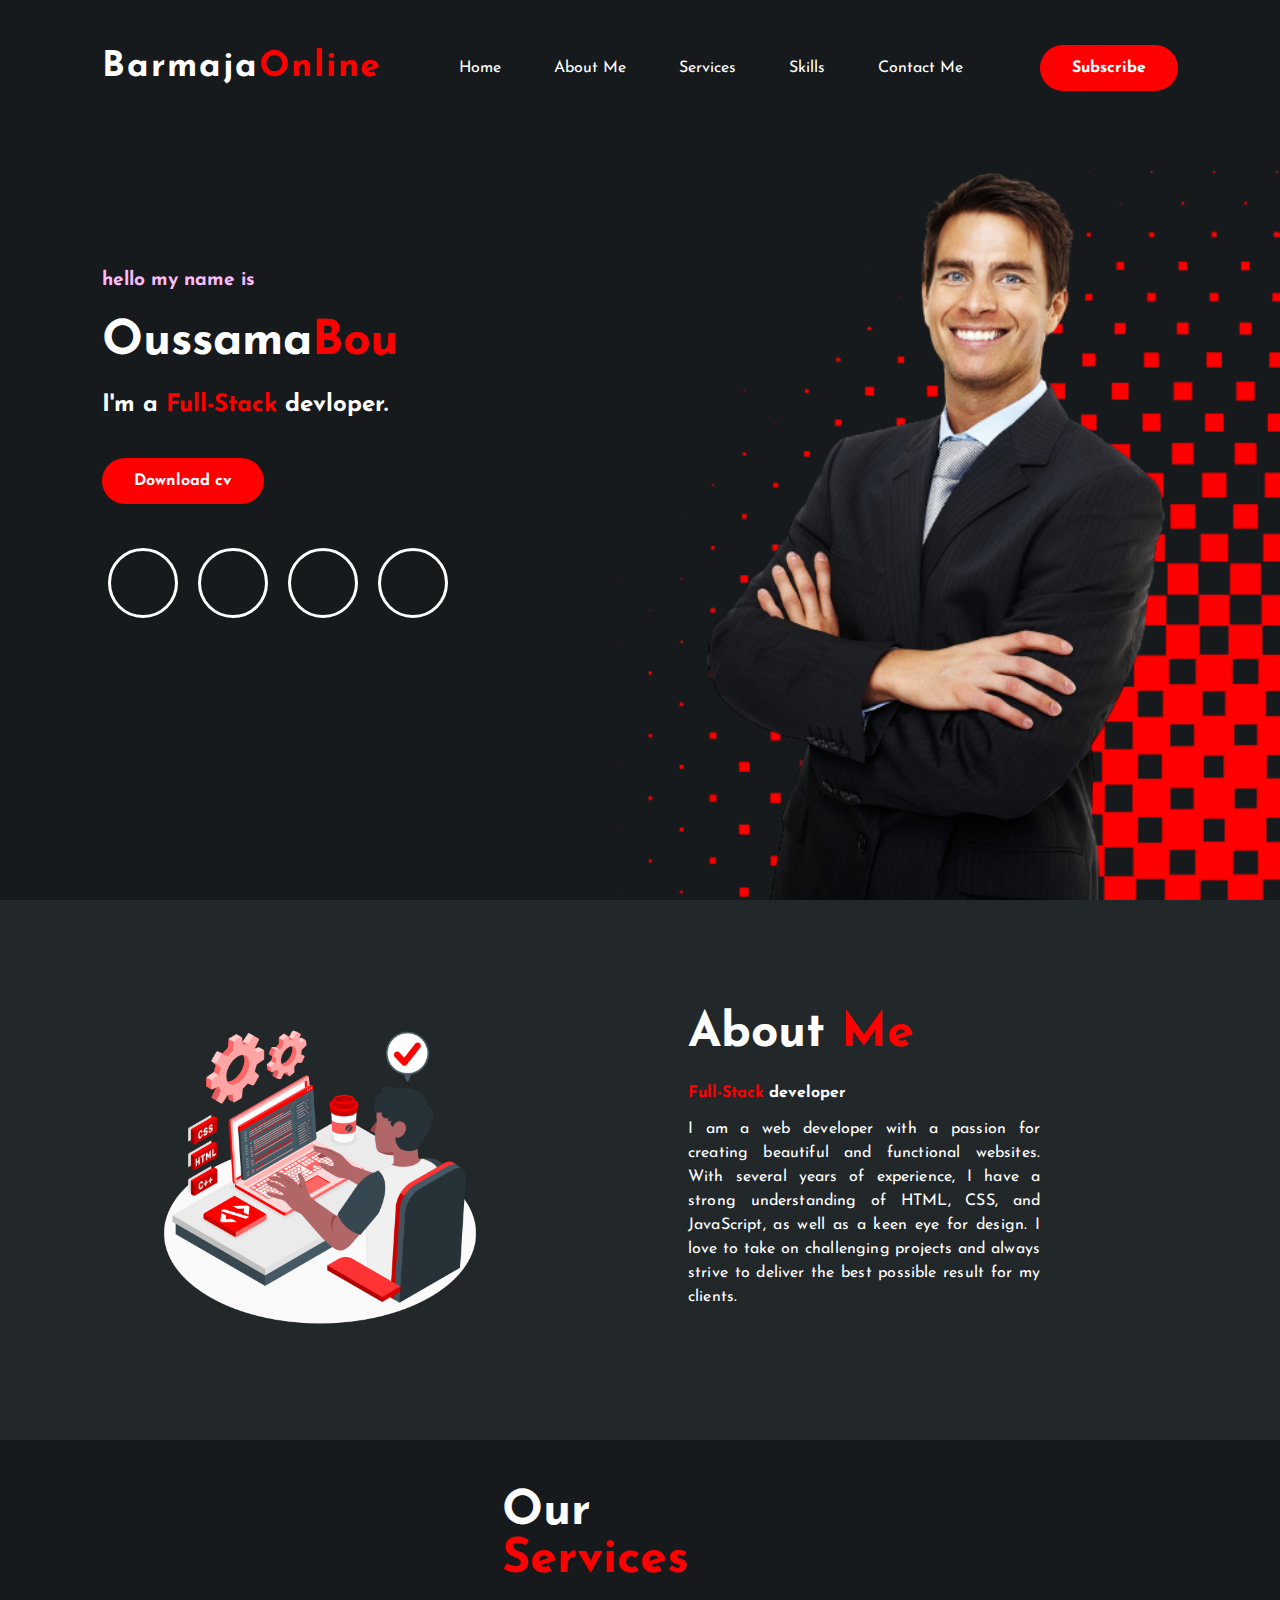
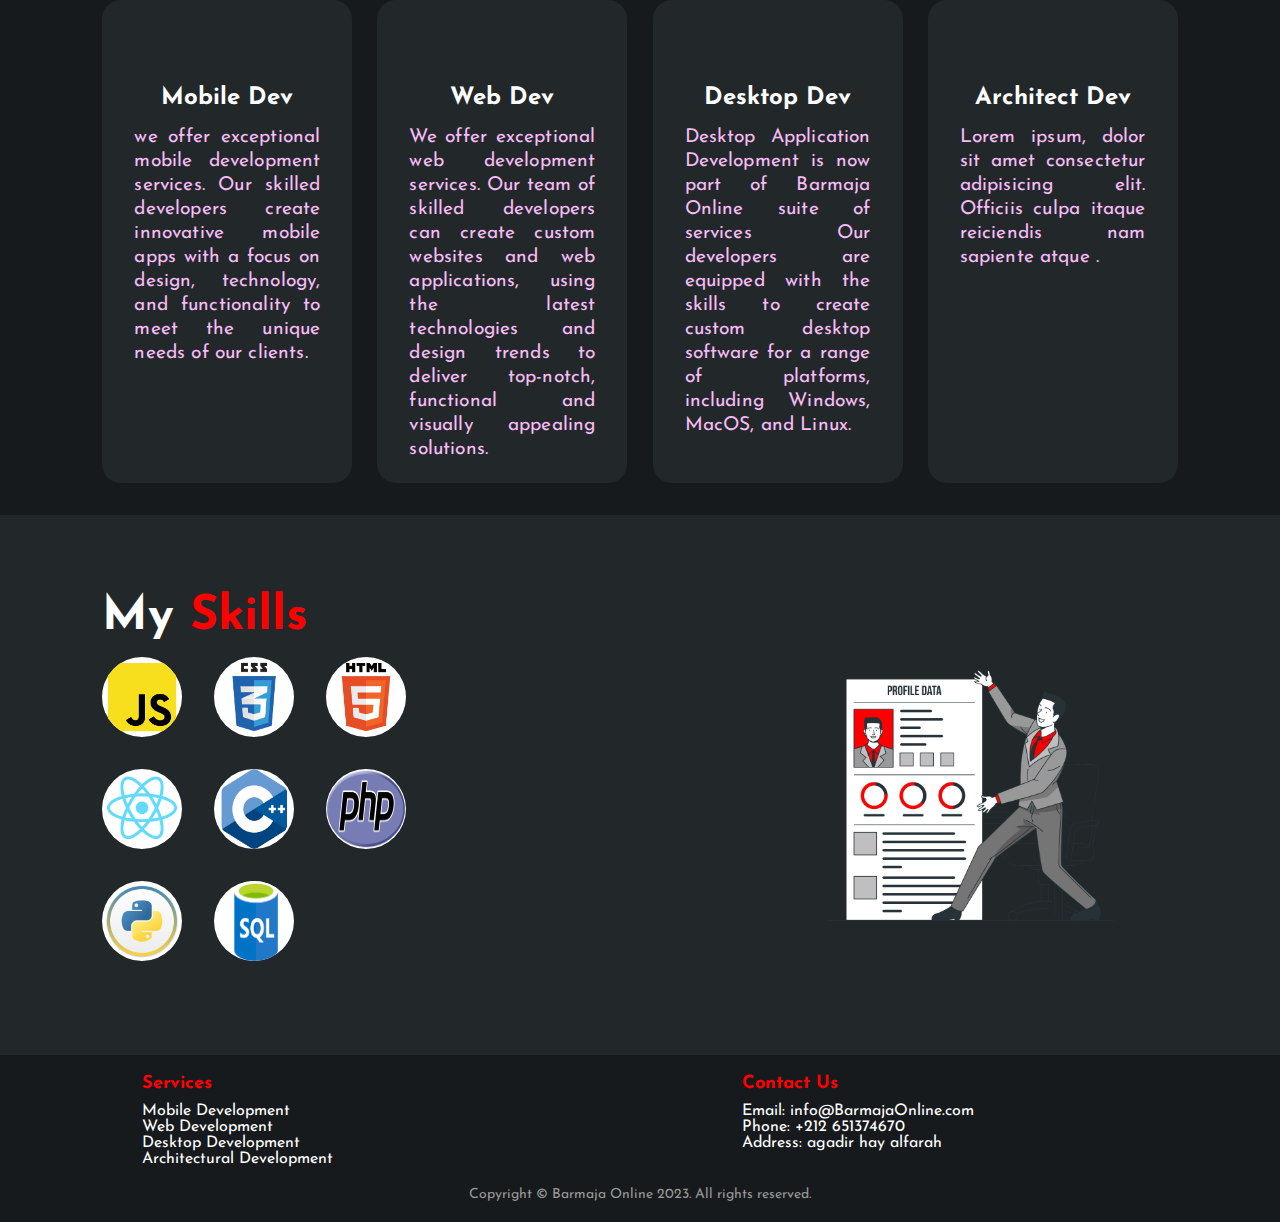
<file: index.html>
<!DOCTYPE html>
<html lang="en">
<head>
    <meta charset="UTF-8">
    <meta http-equiv="X-UA-Compatible" content="IE=edge">
    <meta name="viewport" content="width=device-width, initial-scale=1.0">
    <title>courses</title>
    <meta name="description" content="Best free online courses...">
    <meta name="keywords" content="Boulakhbar Oussama ,Boulakhbar,Oussama,html,css,python">
    <link rel="stylesheet" href="css/style.css">
    <link rel="icon" href="icons/icon https.ico">
    <link href="https://fonts.googleapis.com/css2?family=Josefin+Sans:wght@100;200;300;400;500;600;700&display=swap" rel="stylesheet">
    <link rel="stylesheet" href="https://use.fontawesome.com/releases/v5.6.3/css/all.css" integrity="sha384-UHRtZLI+pbxtHCWp1t77Bi1L4ZtiqrqD80Kn4Z8NTSRyMA2Fd33n5dQ8lWUE00s/" crossorigin="anonymous">
    <link rel="stylesheet" href="https://cdnjs.cloudflare.com/ajax/libs/font-awesome/6.3.0/css/all.min.css" integrity="sha512-SzlrxWUlpfuzQ+pcUCosxcglQRNAq/DZjVsC0lE40xsADsfeQoEypE+enwcOiGjk/bSuGGKHEyjSoQ1zVisanQ==" crossorigin="anonymous" referrerpolicy="no-referrer" >
    <!-- <link rel="stylesheet" href="bootstrap-5.0.2-dist/css/bootstrap.min.css"> -->
    <!-- <link rel="stylesheet" href="https://cdn.jsdelivr.net/npm/bootstrap@5.0.2/dist/css/bootstrap.min.css"> -->
</head>
<body>
    <!-- _____________________________________________________________Home______________________________________________________________ -->
    <section class="home" id="home">
        <!-- __________________________________Nav_________________________________ -->
        <nav>
            <h2>Barmaja<span>Online</span></h2>
            <ul id="actions">
                <li><a href="#home">home</a></li>
                <li><a href="#about_me">about Me</a></li>
                <li><a href="#services">services</a></li>
                <li><a href="#skills">skills</a></li>
                <li><a href="contact_me.html">contact Me</a></li>
            </ul>
            <a href="#" class="btn">Subscribe</a>
            <button id="menu">
                <span></span>
                <span></span>
                <span></span>
            </button>
        </nav>
        <!-- _______________________________Content__________________________ -->
        <div class="content">
            <!-- _________________container-texts_______________ -->
            <div class="container-texts">
                <h4>hello my name is</h4>
                <h1>Oussama<span>Bou</span></h1>
                <h3>I'm a <span>Full-Stack</span> devloper.</h3>
                <a href="#" class="btn">Download cv</a>
                <div class="social">
                    <ul>
                        <li>
                            <a href="https://www.facebook.com/ossamaboulakhbar" target="_blank">
                            <i class="fab fa-facebook-f icon"></i>    </a>
                        </li>
                        <li>
                            <a href="#"><i class="fab fa-twitter icon"></i></a>
                        </li>
                        <li>
                        <a href="#"><i class="fab fa-linkedin-in icon"></i></a></li>
                        <li>
                            <a href="#"><i class="fab fa-google-plus-g icon"></i></a></li>
                    </ul>
                </div>
            </div>
            <!-- _________________container-images_______________ -->
            <div class="container-images">
                <img src="imgs/shape.png" alt="" class="shape">
                <img src="imgs/man-removebg-preview.png" alt="" class="man">
                
            </div>
        </div>
    </section>
    <!-- _____________________________________________________________About me______________________________________________________________ -->
    <section class="about" id="about_me">
        <!-- _________________container-images_______________ -->
        <div class="container-images">
            <img src="imgs/about_me.png" alt="">
        </div>
        <!-- _________________container-texts_______________ -->
        <div class="container-texts">
            <h1>About <span>Me</span></h1>
            <h4> <span> Full-Stack</span> developer </h4>
            <p>I am a web developer with a passion for creating beautiful and functional websites. With several years of experience,
                I have a strong understanding of HTML, CSS, and JavaScript, as well as a keen eye for design. I love to
                take on challenging projects and always strive to deliver the best possible result for my clients.</p>
        </div>
    </section>
    <!--  _____________________________________________________________Our Services______________________________________________________________ -->
    <section class="services" id="services">
        <h1 class="title"> Our <span>Services </span></h1>
        <div class="box">
            <div class="card">
                <i class="fa-solid fa-mobile-screen-button"></i>
                <h5>Mobile Dev</h5>
                <div class="par">
                    <p> we offer exceptional mobile development services. Our skilled developers create innovative mobile apps with a focus on design, 
                        technology, and functionality to meet the unique needs of our clients. 
                        </p>
                </div>
            </div>
            <div class="card">
                <i class="far fa-file-code"></i>
                <h5>Web Dev</h5>
                <div class="par">
                    <p>We offer exceptional web development services. Our team of skilled developers can create custom websites and web applications, using the latest technologies and design trends to deliver top-notch, functional and visually appealing solutions.
                        </p>
                </div>
            </div>
            <div class="card">
                <i class="fas fa-laptop-code"></i>
                <h5>Desktop Dev</h5>
                <div class="par">
                    <p>Desktop Application Development is now part of Barmaja Online suite of services
                        Our developers are equipped with the skills to create custom desktop software for a range of platforms, including Windows, MacOS, and Linux.
                        </p>
                </div>
            </div>
            <div class="card">
                <i class="fa-solid fa-sitemap"></i>
                <h5>Architect Dev</h5>
                <div class="par">
                    <p>Lorem ipsum, dolor sit amet consectetur adipisicing elit. Officiis culpa itaque reiciendis nam sapiente atque 
                        .</p>
                </div>
            </div>
        </div>

    </section> 
    <!--  _____________________________________________________________My Skills_____________________________________________________________ -->
    <section class="skills" id="skills">
        <!-- _________________container-texts_______________ -->
        <div class="container-skills">
            <h1>My <span>Skills</span></h1>
            <div class="content-skills">
                <div class="skill"><img src="imgs/javascriot.png" class="rounded-circle" alt=""></div>
                <div class="skill"><img src="imgs/css.png" class="rounded-circle"  alt=""></div>
                <div class="skill"><img src="imgs/html.png" class="rounded" alt=""></div>
                <div class="skill"><img src="imgs/react.png" class="rounded-circle" alt=""></div>
                <div class="skill"><img src="imgs/c++.png" class="rounded-circle" alt=""></div>
                <div class="skill"><img src="imgs/php.png" class="rounded-circle" alt=""></div>
                <div class="skill"><img src="imgs/python.png" class="rounded-circle" alt=""></div>
                <div class="skill"><img src="imgs/sql.png "  class="rounded-circle" alt=""></div>
            </div>
        </div>
        <!-- _________________container-images_______________ -->
        <div class="container-images">
            <img src="imgs/Profile data-bro.png" alt="">
        </div>
        
    </section> 


    <footer>
        <div class="footer-content">

            <div class="footer-col">
                <h3>Services</h3>
                <ul>
                    <li><a href="#">Mobile Development</a></li>
                    <li><a href="#">Web Development</a></li>
                    <li><a href="#">Desktop Development</a></li>
                    <li><a href="#">Architectural Development</a></li>
                </ul>
            </div>
            <div class="footer-col">
                <h3>Contact Us</h3>
                <ul>
                    <li>Email: info@BarmajaOnline.com</li>
                    <li>Phone: +212 651374670</li>
                    <li>Address: agadir hay alfarah  </li>
                </ul>
            </div>
        </div>
        <p class="copyright">Copyright &copy; Barmaja  Online  2023. All rights reserved.</p>
    </footer>


<script src="js/script.js"></script>
</body>
</html>
</file>
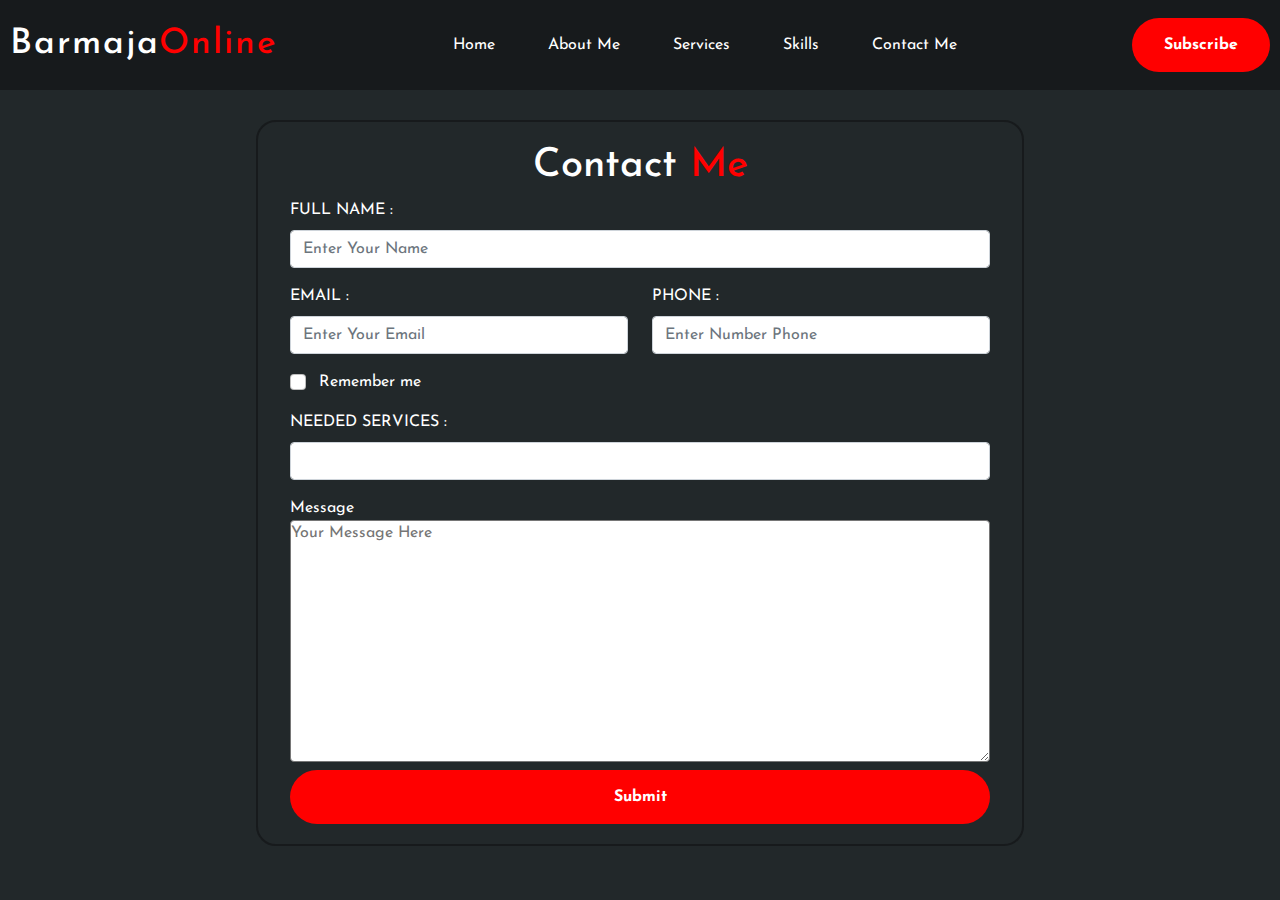
<file: contact_me.html>
<!DOCTYPE html>
<html lang="en">
<head>
    <meta charset="UTF-8">
    <meta http-equiv="X-UA-Compatible" content="IE=edge">
    <meta name="viewport" content="width=device-width, initial-scale=1.0">
    <title>form</title>
    <link rel="stylesheet" href="bootstrap-5.0.2-dist/css/bootstrap.min.css">
    <link href="https://fonts.googleapis.com/css2?family=Josefin+Sans:wght@100;200;300;400;500;600;700&display=swap" rel="stylesheet">
    <link rel="stylesheet" href="css/contact_me.css">
    <link rel="stylesheet" href="css/style.css">
</head>
<body>
    <section class="home" id="home" style="height: 90px;">
        <!-- __________________________________Nav_________________________________ -->
        <nav style="display: flex; align-items: center;padding: 10px; ">
            <a href="index.html" style="text-decoration: none;color: white;"><h2 style="margin: 0;">Barmaja<span>Online</span></h2></a>
            <ul id="actions" style="margin:0;padding: 10px;">
                <li><a href="#home">home</a></li>
                <li><a href="#about_me">about Me</a></li>
                <li><a href="#services">services</a></li>
                <li><a href="#skills">skills</a></li>
                <li><a href="#home">contact Me</a></li>
            </ul>
            <a href="#" class="btn">Subscribe</a>
            <button id="menu">
                <span></span>
                <span></span>
                <span></span>
            </button>
        </nav>
    </section>
    <fieldset>
        <div class="titre text-center" ><h1> Contact <span>Me</span></h1></div>
        <div class="container">
            <form action="">
                <div>
                    <label for="text" class="form-label">FULL NAME :</label>
                    <input type="text" class="form-control" id="text" placeholder="Enter Your Name" name="text" required>
                </div>
                <div class="row">
                    <div class="mb-3 mt-3 col">
                        <label for="email" class="form-label">EMAIL :</label>
                        <input type="email" class="form-control" id="email" placeholder="Enter Your Email" name="email" required>
                    </div>
                    <div class="mb-3 mt-3 col">
                        <label for="ph" class="form-label">PHONE :</label>
                        <input type="tel" class="form-control" id="ph" placeholder="Enter Number Phone" name="pswd" required>
                    </div>
                </div>
                
                <div class="form-check mb-3">
                    <label class="form-check-label"></label>
                        <input class="form-check-input" type="checkbox" name="remember"> Remember me
                </div>
                <div class="mb-3 mt-3">
                    <label for="browser" class="form-label">NEEDED SERVICES :</label>
                    <input class="form-control" list="browsers" name="browser" id="browser">
                        <datalist id="browsers">
                            <option value="Mobile Development">
                            <option value="Web Development">
                            <option value="Desktop Development">
                            <option value="Architectural Development">
                        </datalist>
                </div>
                <div class=" p-0" style="height: auto;">
                    <label for="sms">Message</label>
                    <textarea  name="message" id="sms" rows="10" placeholder="Your Message Here" style="width: 100%;outline: none;margin: 0;" class="rounded"></textarea>
                </div>
                <button type="submit" class="btn btn-primary" style="width: 100%;">Submit</button>
            </form>
    </fieldset>
    <script src="js/script.js"></script>
</body>
</html>
</file>
<file: css/style.css>
:root {
    --primaryColor: #ff0000;
    --secondaryColor: #f7bcf7;
    --lightColor: #ffffff;
    --bgColor-1: #171a1c;
    --bgColor-2: #22282a;
    --padding: 8%
}

* {
    margin: 0;
    padding: 0;
    box-sizing: border-box;
}

html {
    font-family: 'Josefin Sans', sans-serif;
    font-size: 16px;
    color: var(--lightColor);
}
/* _____________________________________________________________Home______________________________________________________________ */
.home {
    width: 100%;
    height: 100vh;
    background-color: var(--bgColor-1);
    display: flex;
    flex-direction: column;
}

/*________________________________________Nav_________________________________  */
nav{
    padding-top: 2.8rem;
    padding-left: var(--padding);
    padding-right: var(--padding);
    display: flex;
    justify-content: space-between;
    align-items: center;
    position: fixed; 
    width: 100%;
    top: 0; 
    z-index: 9999; 
    background-color: var(--bgColor-1);
}

span{
    color: var(--primaryColor);
}

nav h2{
    font-size: 2.2rem;
    letter-spacing: 0.12rem;
    cursor: pointer;
}

nav ul li {
    list-style-type: none;
    display: inline-block;
    margin: 0.8rem 1.5rem;
}

nav ul li a {
    color: var(--lightColor);
    text-decoration: none;
    text-transform: capitalize;
    transition: 0.5s;
}

nav ul li a:hover{
    color: var(--primaryColor);
}

.btn {
    background-color: var(--primaryColor);
    color: var(--lightColor);
    font-weight: bold;
    padding: 0.81rem 1.87rem;
    border-radius: 30px;
    text-decoration: none;
    border: 2px solid transparent;
    transition: 0.4s;
}

.btn:hover {
    background-color: transparent;
    border: 2px solid var(--primaryColor);
}

/* __________________________________Home content_____________________________________ */
.home .content {
    flex-grow: 1;
    padding: 0 var(--padding);
    display: flex;
    align-items: center;
    justify-content: space-between;
}

/* ______________________container-texts____________________ */
.home .container-texts {
    position: relative;
    bottom: 70px;
}
.home .container-texts  h1 {
    font-size: 3rem;
    margin: 1.7rem 0;
}

.home .container-texts  h3 {
    font-size: 1.5rem;
    margin-bottom: 3.5rem;
}

.home .container-texts h4 {
    font-size: 1.2rem;
    color: var(--secondaryColor);
}

/* _____________________social______________ */
.social {
    margin-top: 3.5rem;
    position: absolute;
    top: 4rem;
    left: 11rem;
    top: 16rem;
    
}

.social ul {
    display: flex;
    position: absolute;
    top: 50%;
    left: 50%;
    transform: translate(-50%, -50%);
}

.social ul li {
    list-style: none;
}

.social ul li a {
    width: 70px;
    height: 70px;
    background-color:var(--bgColor-1);
    text-align: center;
    line-height: 80px;
    font-size: 35px;
    margin: 0 10px;
    display: block;
    border-radius: 50%;
    position: relative;
    overflow: hidden;
    border: 3px solid #fff;
    z-index: 1;
}

.social ul li a .icon {
    position: relative;
    color:  #fff;
    transition: .5s;
    z-index: 3;
}

.social ul li a:hover .icon {
    color: #262626;
    transform: rotateY(360deg);
}

.social ul li a:before {
    content: "";
    position: absolute;
    top: 100%;
    left: 0;
    width: 100%;
    height: 100%;
    background: #f00;
    transition: .5s;
    z-index: 2;
}

.social ul li a:hover:before {
    top: 0;
}

.social ul li:nth-child(1) a:before{
    background: #3b5999;
}

.social ul li:nth-child(2) a:before{
    background: #55acee;
}

.social ul li:nth-child(3) a:before {
    background: #0077b5;
}

.social ul li:nth-child(4) a:before {
    background: #dd4b39;
}

/* ______________________container-images____________________ */
.home .container-images {
    width: 45%;
    height: 90%;
    position: relative;
    align-self: flex-end;
}

.home .container-images img {
    position: absolute;
    bottom: 0;
    height: 90%;
    left: 50%;
    transform: translateX(-50%);
    transition: bottom 1s, left 1s;
}

.home .container-images:hover .shape{
    bottom: 40px;
}

.home .container-images:hover .man{
    left: 45%;
}

/* _____________________________________________________________About me______________________________________________________________ */

.about {
    background-color: var(--bgColor-2);
    width: 100%;
    height: 60vh;
    display: flex;
    align-items: center;
    justify-content: space-between;
    transition: 1s ease;
}

/* .about:hover {
    -webkit-transform: scale(1.2);
    -ms-transform: scale(1.2);
    transform: scale(1.2);
    transition: 1s ease;
    } */

/* ______________________container-images____________________ */
.about .container-images {
    width: 35%;
}

.about .container-images img{
    width: 20rem;
    position: relative;
    left: 10rem;
    transition: 1s ease;
}
.about .container-images img:hover {
    -webkit-transform: scale(1.2);
    -ms-transform: scale(1.2);
    transform: scale(1.2);
    transition: 1s ease;
    }

/* ______________________container-texts____________________ */
.about .container-texts{
    position: relative;
    right: 15rem;
    bottom: 1.5rem;
    /* transition: 1s ease; */
}

.about .container-texts h1{
    font-size: 3rem;
    margin: 1.7rem 0;
    transition: color .3s ease-in-out, box-shadow .3s ease-in-out;
    box-shadow: inset 0 0 0 0 #eff2f3;
    cursor: pointer;
}

.about .container-texts h1:hover {
    box-shadow: inset 230px 0 0 0 #eff2f3;
    color: rgb(5, 5, 5);
}

.about .container-texts span {
    color: red;
}

.about .container-texts p {
    width: 22rem;
    padding-top: 1rem;
    letter-spacing: 0.01rem;
    line-height: 1.5rem;
    text-align: justify;
}

/* _____________________________________________________________services______________________________________________________________ */
.services {
    background-color: var(--bgColor-1);
    padding: 2rem var(--padding);
    /* width: 100%; 
    height: 60vh;
    display: flex; */
    
}

.title  {
    font-size: 3rem;
    margin: 1rem 25rem;
    transition: color .3s ease-in-out, box-shadow .3s ease-in-out;
    box-shadow: inset 0 0 0 0 #eff2f3;    
    cursor: pointer;
}

.title:hover {
    box-shadow: inset 295px 0 0 0 #eff2f3;
    color: rgb(5, 5, 5);
}


.title span {
    color: var(--primaryColor);
}

.box {
    display: flex;
    justify-content: space-between;
}

.card {
    width: 250px;
    background-color: var(--bgColor-2);
    border-radius: 1.2rem;
    padding: 1.3rem 2rem;
    text-align: center;
}
.card i {
    font-size: 3.12rem;
    text-align: center;
    color: var(--primaryColor);
    margin: 2rem;
}

.card h5 {
    font-size: 1.5rem;
    margin: 1rem 0;
}

.par p {
    font-size: 1.2rem;
    color: var(--secondaryColor);
    letter-spacing: 0.01rem;
    line-height: 1.5rem;
    text-align: justify;
}

/* _____________________________________________________________Skills______________________________________________________________ */


.skills {
    background-color: var(--bgColor-2);
    width: 100%;
    height: 60vh;
    display: flex;
    align-items: center;
    justify-content: space-between;
    transition: 1s ease;
}

/* ______________________container-images____________________ */
.skills {
    background-color: var(--bgColor-2);
    padding: 2rem var(--padding);
    display: flex;
    align-items: center;
    justify-content: space-between;
}

.container-skills h1 {
    font-size: 3rem;
    margin: 1rem 0rem;
    transition: color .3s ease-in-out, box-shadow .3s ease-in-out;
    box-shadow: inset 0 0 0 0 #eff2f3;  
    cursor: pointer;
}

.container-skills h1:hover {
    box-shadow: inset 210px 0 0 0 #eff2f3;
    color: rgb(5, 5, 5);
}

.skills .container-skills {
    width: 40%;
}

.skills .container-images {
    width: 35%;
}

.skills .container-images img{
    width: 90%;
    /* position: relative;
    /* left: 10rem; */
    transition: 1s ease; 
}

.skills .container-images img:hover {
    -webkit-transform: scale(1.2);
    -ms-transform: scale(1.2);
    transform: scale(1.2);
    transition: 1s ease;
}

.content-skills {
    display: flex;
    flex-wrap: wrap;
}

.skill img{
    width: 5rem;
    height: 5rem;
    background-color: var(--lightColor);
    border-radius: 50%;
    margin: 0 2rem 2rem 0;
    display: flex;
    align-items: center;
    justify-content: center;
}

/* .skill span {
    
	z-index: -1;
	display: block;
	width: 300px;
	margin-left: -10px;
    margin-top: -25px;
    margin-top: -20px;
	padding: 0;
	color: #ffffff;
	font-size: 20px;
	text-decoration: none;
	text-align: start;
	-webkit-transition: .3s ease-in-out;
	transition: .3s ease-in-out;
	opacity: 0;
}

.skill:hover+.skill span {
	bottom: 200px;
	opacity: 1;
} */


/* ______________________________________________________________Footer________________________________________________________________________ */

footer {
    background-color: var(--bgColor-1);
    padding: 20px;
    text-align: center;
}

.footer-content {
    display: flex;
    justify-content: space-around;
    margin: 0 auto;
    max-width: 1200px;
}

.footer-col {
    text-align: left;
    width: 33%;
}

.footer-col h3 {
    font-size: 18px;
    margin-bottom: 10px;
    color: var(--primaryColor);
}

.footer-col ul {
    list-style: none;
    margin: 0;
    padding: 0;
}

.footer-col a {
    color: var(--lightColor);
    text-decoration: none;
    
}

.footer-col a:hover {
    color: #0066cc;
}
.footer-col li:hover {
    color: #0066cc;
}

.copyright {
    color: #999;
    font-size: 14px;
    margin-top: 20px;
}

/* ____________________Menu________________________ */
#menu {
    display: none;
    position: relative;
    appearance: none;
    border: none;
    outline: none;
    background: none;
    cursor: pointer;
    user-select: none;
}

#menu span {
    display: block;
    width: 33px;
    height: 4px;
    background-color: var(--lightColor);
    border-radius: 6px;
    transform-origin: 0 0;
    transition: 0.4s;
    margin-bottom: 5px;
}
#menu.is-active span:nth-child(1) {
    transform: translate(0px, -2px) rotate(45deg);
}

#menu.is-active span:nth-child(2) {
    opacity: 0;
    transform: translateX(15px);
}

#menu.is-active span:nth-child(3) {
    transform: translate(-3px, 3px) rotate(-45deg);
}

#menu.is-active span {
    background-color: var(--primaryColor);
}

/* _________________________________________________________Media Queries ____________________________________________________________ */

/* --------------------------- iPhone SE ------------------------- */

@media screen and (max-width:575px) {
    :root {
        --padding: 1.5rem;
    }

    html {
        font-size: 13px;
    }

/* ____________________________________home____________________________________ */

    .home .container-images img {
        display: none;
    }

    .home .container-images img {
        bottom: 0;
    }

    .social {
        margin-top: 70px;
        left: 170px;
    }

/* _______________________nav___________________________ */

    nav {
        position: fixed;
        top: 0;
        left: 0;
        right: 0;
        height: 82px;
        padding-top: 0;
        background-color: var(--bgColor-1);
        border-bottom: 1px solid var(--bgColor-2);
        z-index: 100;
    }

    nav > a {
        display: none;
    }

    nav ul {
        display: none;
        position: fixed;
        top: 0;
        left: 0;
        width: 100vw;
        height: 100vh;
        background-color: var(--bgColor-2);
    }

    nav ul.is-active {
        display: block;
    }

    nav ul li {
        display: block;
        text-align: center;
        margin: 50px;
    }

    #menu {
        display: block;
    }

/* ________________________About____________________ */

    .about .container-images img {
        display: none;
    }

    .about .container-texts {
        width: 100%;
        right: 3rem;
        justify-content: center;
    }

/* ________________________Services____________________ */

    .box{
        justify-content: center;
        flex-wrap: wrap;
        gap: 1rem;
    }

    .services .title {
        margin: 2rem 3.75rem;
    }

/* ________________________Skills____________________ */

    .skills .container-images img {
        display: none;
    }
    .skills .container-skills {
        width: 100%;
        height: 100%;
        display: flex;
        align-items: center;
        justify-content: center;
        flex-direction: column;
        
    }

    .skills .container-skills .content-skills {
        position: relative;
        margin-top: 2rem;
        right: -4rem;
        align-items: center;
        justify-content: center;
        
    }

    .skill {
        width: 80px;
        height: 80px;
    }

    .container-skills h1 {
        margin-left: 6.4rem;
    }



}

/* --------------------------- iPhone SE rotate ------------------------- */

@media screen and (min-width:576px)  and (max-width:767px){
    :root {
        --padding: 1.5rem;
    }

    html {
        font-size: 13px;
    }
/* ________________________________________Home__________________________________ */

    .home .container-images img {
        display: none;
    }
/* _________________________nav____________________ */

    nav {
        position: fixed;
        top: 0;
        left: 0;
        right: 0;
        height: 82px;
        padding-top: 0;
        background-color: var(--bgColor-1);
        border-bottom: 1px solid var(--bgColor-2);
        z-index: 100;
    }

    nav > a {
        display: none;
    }

    nav ul {
        display: none;
        position: fixed;
        top: 0;
        left: 0;
        width: 100vw;
        height: 100vh;
        background-color: var(--bgColor-2);
    }

    nav ul.is-active {
        display: block;
    }

    nav ul li {
        display: block;
        text-align: center;
        margin: 50px;

    }

    #menu {
        display: block;
    }

    .home .container-texts {
        position: relative;
        bottom: 1rem;
    }

    .home .container-images img {
        bottom: 0;
    }
/* _____________________Social____________________ */

    .social {
        margin-top: 70px;
        left: 170px;
    }

    .social ul {
        display: flex;
        position: absolute;
        left: 50%;
        top: -3rem;
        transform: translate(-50%, -50%);
    }

/* _____________________About____________________ */

    .about {
        height: 80vh;
    }

    .about .container-images img {
        display: none;
    }

    .about .container-texts {
        width: 100%;
        right: 3rem;
        justify-content: center;
    }

    .about .container-texts h1

    .about .container-texts p {
        width: 40rem;
        font-size: larger;
        padding-top: 1rem;
        margin: auto;
        letter-spacing: 0.01rem;
        line-height: 2.5rem;
        text-align: justify;
    }

/* _____________________Services____________________ */

    .box{
        justify-content: center;
        flex-wrap: wrap;
        gap: 1rem;
    }

    .services .title {
        margin: 2rem 14.5rem;
    }

/* _____________________Skills____________________ */

    .skills .container-images img {
        display: none;
    }

    .skills .container-skills {
        width: 100%;
        height: 100%;
        display: flex;
        align-items: center;
        justify-content: center;
        flex-direction: column;
        
    }

    .skills .container-skills .content-skills {
        position: relative;
        margin-top: 2rem;
        right: -7rem;
        align-items: center;
        justify-content: center;
    }

    .skills {
        height: 80vh;
    }

    .skill {
        width: 80px;
        height: 80px;
    }

    .container-skills h1 {
        margin-left: 13rem;
    }

}
</file>
<file: css/contact_me.css>
:root {
    --primaryColor: #ff0000;
    --secondaryColor: #f7bcf7;
    --lightColor: #ffffff;
    --bgColor-1: #171a1c;
    --bgColor-2: #22282a;
    --padding: 8%
}

body {
    background-color: var(--bgColor-2);
    font-family: 'Josefin Sans', sans-serif;
    font-size: 16px;
    color: white;
}

fieldset {
    padding: 20px;
    width: 60%;
    height: auto;
    margin: 30px auto;
    border-radius: 20px;
    background-color: var(--bgColor-2);
    border: 2px solid var(--bgColor-1);
}

.title span {
    color: #ff0000;

}
</file>
